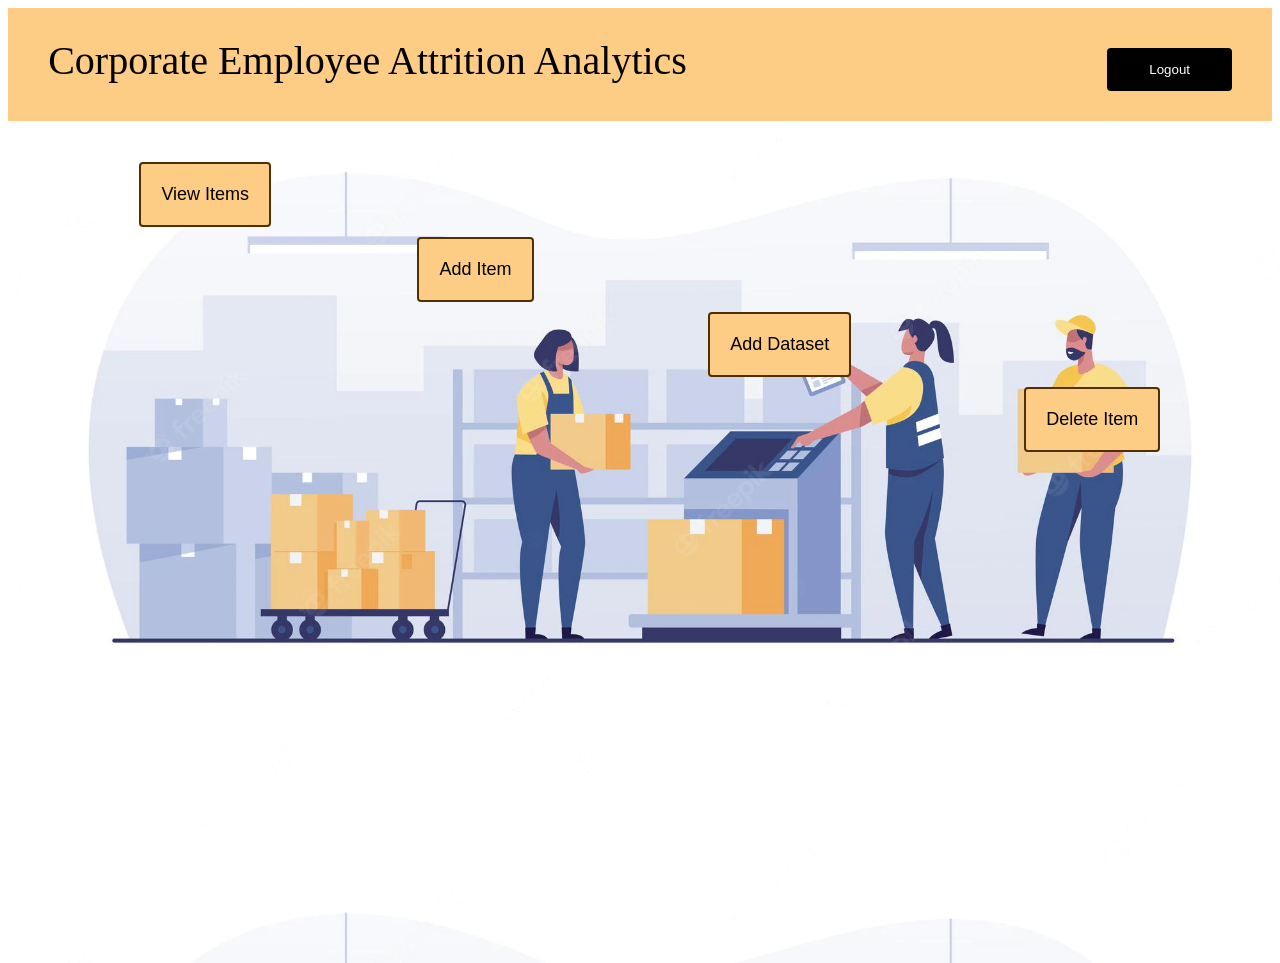
<file: Project Development Phase/Sprint 1/Sprint 1/templates/dashboard.html>
<!DOCTYPE html>
<html lang="en">
<head>
    <meta charset="UTF-8">
    <meta http-equiv="X-UA-Compatible" content="IE=edge">
    <meta name="viewport" content="width=device-width, initial-scale=1.0">
    <title>Dashboard</title>
    <link rel="stylesheet" href="../static/css/dashboard.css">
</head>
<body>
    <div>
        <div class="title">
           Corporate Employee Attrition Analytics
            <input type="button" value="Logout">
        </div><br><br>
        <div class="button">
            <button class="button1" id="triggerv"><span>View Items</span> </button>
            <div class="modalv">
                <div class="modal-contentv">
                    <span class="close-buttonv">&times;</span>
                    <h1 class="heading">View Items</h1>
                </div>
            </div>
        </div>
        <div class="sec_button">
            <button class="button1" id="triggera" ><span>Add Item</span></button>
            <div class="modala">
                <div class="modal-contenta">
                    <span class="close-buttona">&times;</span>
                    <h1 class="heading">Add Item</h1>
                    <form method="post" action="/dashboardAdd">
                        <div>
                            <input name="username" type="text" placeholder="username" required/>
                            <input name="empId" type="text" placeholder="EmployeeID" required>
                            <input name="envSatisfaction" type="number" placeholder="environmental Satisfaction" required />
                            <input name="wlbalance" type="number" placeholder="Work Life Balance" required />
                            <input name="age" type="number" placeholder="Age" required />
                            <input name="attrition" type="text" placeholder="attirion" required />
                            <input name="businessTravel" type="text" placeholder="Businees Travel" required/>
                            <input name="dept" type="text" placeholder="Department" required/>
                            <input name="distancefromhone" placeholder="Distance from " type="number" required/>
                            <input name="education" placeholder="Education" type="number" required/>
                            <input name="educationField" placeholder="Education Field" type="text" required/>
                            <input name="gender" placeholder="Gender" type="text" required/>
                            <input name="jobLevel" placeholder="Job Level" type="text" required/>
                            <input name="status" placeholder="Marital Status" type="text" required />
                            <input name="income" placeholder="Monthly Income" type="number" required/>
                        </div>
                        
                        <input type="submit" value="Submit">
                    </form>
                </div>
            </div>
        </div>
        <div class="third_button">
            <button class="button1" id="triggeru">Add Dataset</button>
            <div class="modalu">
                <div class="modal-contentu">
                    <span class="close-buttonu">&times;</span>
                    <h1 class="heading">Dataset</h1>
                    <form method="post" action="/dashboard">
                        <div>
                            <input name="username" type="text" placeholder="username" required>
                            <input name="file" id="fileSelect" type="file" accept=".csv, application/vnd.openxmlformats-officedocument.spreadsheetml.sheet, application/vnd.ms-excel" />
                        </div>
                        <!-- <div>
                            <input type="number" placeholder="Quantity to be updated" required>
                        </div> -->
                        <input type="submit" value="Submit">
                    </form>
                </div>
            </div>
        </div>
        <div class="fourth_button">
            <button class="button1" id="triggerd">Delete Item</button>
            <div class="modald">
                <div class="modal-contentd">
                    <span class="close-buttond">&times;</span>
                    <h1 class="heading">Delete Item</h1>
                    <form method="post">
                        <div>
                            <input type="text" placeholder="Item name" required>
                        </div>
                        <input type="submit" value="Submit">
                    </form>
                </div>
            </div>
        </div>
        
    </div>
</body>
</html>
<script src="../static/js/dashboard.js"></script>
</file>
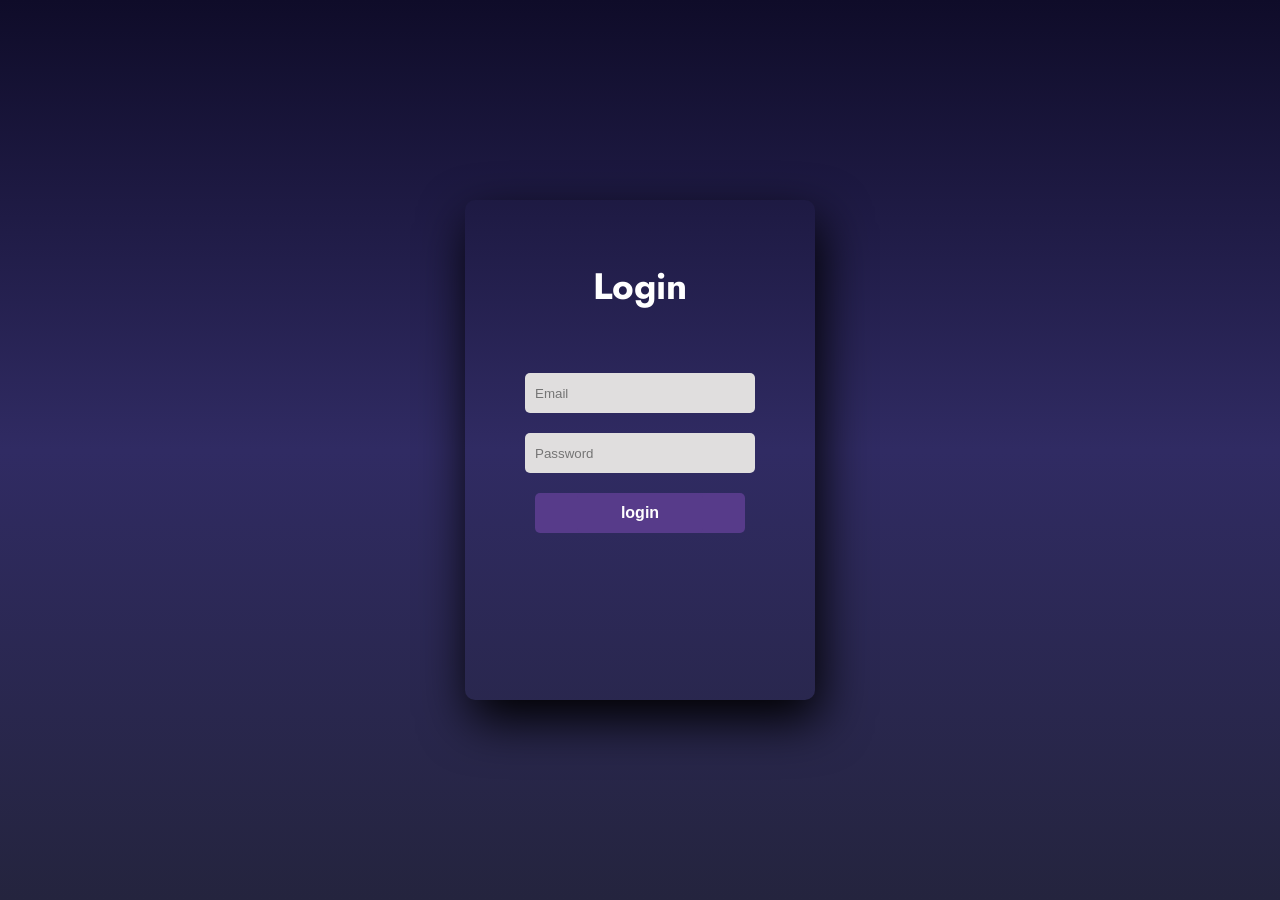
<file: Project Development Phase/Sprint 1/Sprint 1/templates/login.html>
<!DOCTYPE html>
<html>
  <head>
    <title>Slide Navbar</title>
    <link rel="stylesheet" type="text/css" href="../static/css/login.css" />
    <link
      href="https://fonts.googleapis.com/css2?family=Jost:wght@500&display=swap"
      rel="stylesheet"
    />
  </head>
  <body>
    <div class="main">
      <input type="checkbox" id="chk" aria-hidden="true" />

      <div class="signup">
        <form method="post" action="/login">
          <label for="chk" aria-hidden="true">Login</label>
          <!-- <input type="text" name="username" placeholder="User name" required /> -->
          <input type="email" name="username" placeholder="Email" required/>
          <input
            type="password"
            name="password"
            placeholder="Password"
            required
          />
          <div class="button">
            <input type="submit" value="login" class="button"/>
          </div>
          
          <!-- <button>Login</button> -->
        </form>
      </div>

      <!-- <div class="login">
        <form>
          <label for="chk" aria-hidden="true">Login</label>
          <input type="email" name="email" placeholder="Email" required="" />
          <input
            type="password"
            name="pswd"
            placeholder="Password"
            required=""
          />
          <button>Login</button>
        </form>
      </div> -->
    </div>
  </body>
</html>
</file>
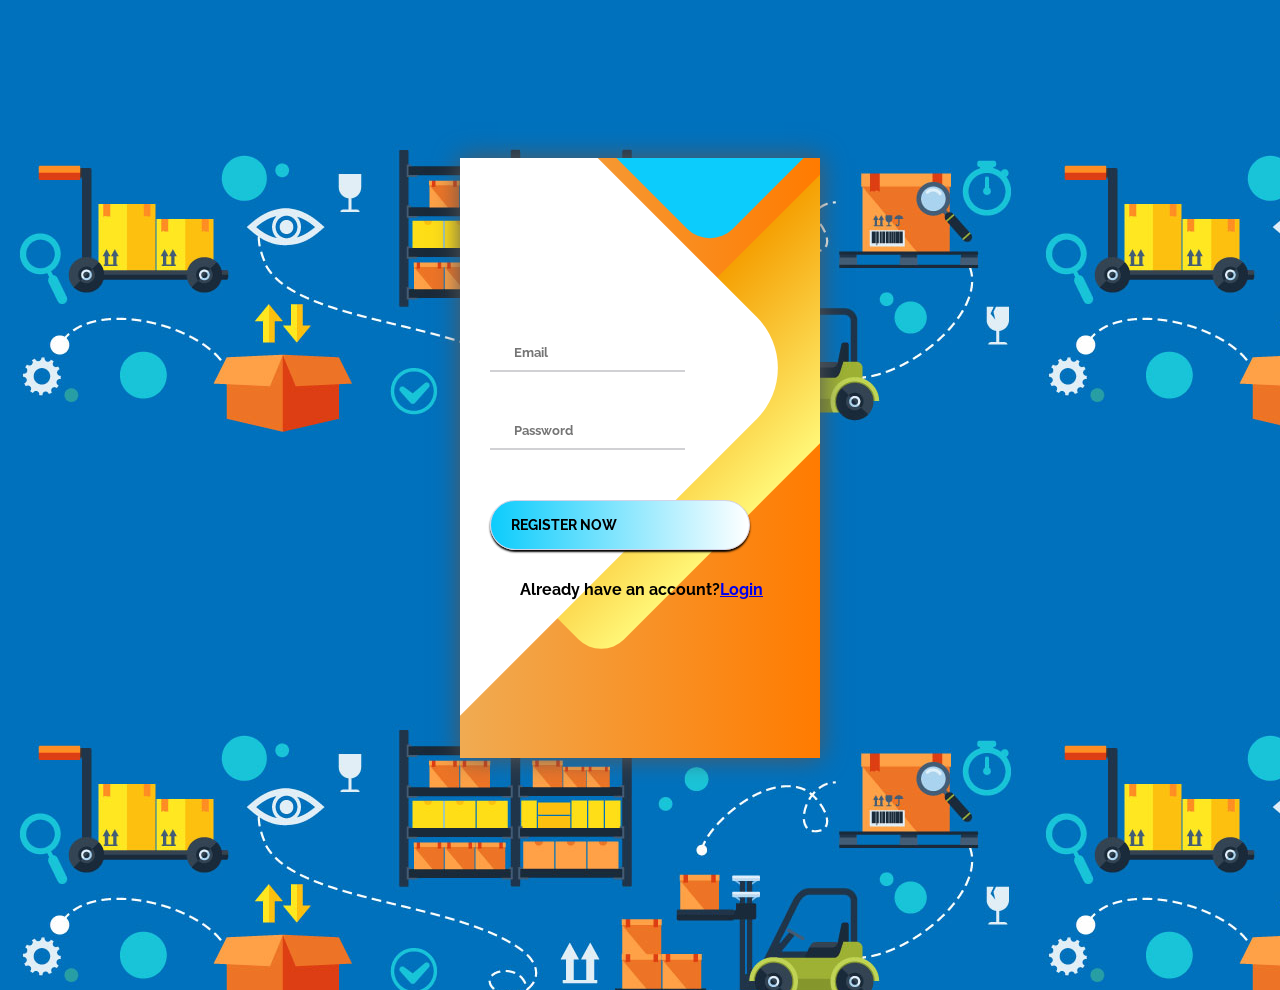
<file: Project Development Phase/Sprint 1/Sprint 1/templates/register.html>
<!DOCTYPE html>
<html lang="en">
<head>
    <meta charset="UTF-8">
    <meta http-equiv="X-UA-Compatible" content="IE=edge">
    <meta name="viewport" content="width=device-width, initial-scale=1.0">
    <title>Register</title>
    <link rel="stylesheet" href="../static/css/register.css">
</head>
<body>
    <div class="container">
        <div class="screen">
            <div class="screen__content">
                <form class="register" method="post" action="/register">
                    <div class="register__field">
                        <i class="register__icon fas fa-user"></i>
                        <input type="email" class="register__input" placeholder="Email" name="username" required>
                    </div>
                    <div class="register__field">
                        <i class="register__icon fas fa-lock"></i>
                        <input type="password" class="register__input" placeholder="Password" name="password" required>
                    </div>
                    <button class="button register__submit">
                        <span class="button__text">Register Now</span>
                        <i class="button__icon fas fa-chevron-right"></i>
                    </button>				
                </form>
                <div class="login_screen">
                    Already have an account?<a href="login">Login</a>
                </div>
            </div>
            <div class="screen__background">
                <span class="screen__background__shape screen__background__shape4"></span>
                <span class="screen__background__shape screen__background__shape3"></span>		
                <span class="screen__background__shape screen__background__shape2"></span>
                <span class="screen__background__shape screen__background__shape1"></span>
            </div>		
        </div>
    </div>
</body>
</html>
</file>
<file: Project Development Phase/Sprint 1/Sprint 1/static/css/dashboard.css>
body{
    background-image: url("../images/dashboard.png");
    background-size: 100%;
    overflow: hidden;
}
.title{
    background-color: #fdcd85;
    color: black;
    text-align: center;
    padding: 10px ;
    font-size: 40px;
}

.button1 {
    display: inline-block;
    border-radius: 4px;
    background-color: #fdcd85;
    border: 2px solid #503001;
    color: #000;
    text-align: center;
    font-size: 18px;
    padding: 20px;
    transition: all 0.5s;
    cursor: pointer;
    margin: 5px;
  }
  
  .button1 span {
    cursor: pointer;
    display: inline-block;
    transition: 0.5s;
  }
  
.button{
    padding-left: 10%;
}

.sec_button{
    padding-left: 32%;
}

.third_button{
    padding-left: 55%;
}

.fourth_button{
    padding-left: 80%;
    margin-right: 0px;
}
.modalv {
    position: fixed;
    left: 0;
    top: 0;
    width: 100%;
    height: 100%;
    background-color: rgba(0, 0, 0, 0.5);
    opacity: 0;
    visibility: hidden;
    transform: scale(1.1);
    transition: visibility 0s linear 0.25s, opacity 0.25s 0s, transform 0.25s;
}

.modal-contentv {
    position: relative;
    top: 50%;
    left: 50%;
    transform: translate(-50%, -50%);
    background-color: #fdcd85;
    padding: 1rem 1.5rem;
    width: 24rem;
    border-radius: 0.5rem;
}

.close-buttonv {
    float: right;
    width: 1.5rem;
    line-height: 1.5rem;
    text-align: center;
    cursor: pointer;
    border-radius: 0.25rem;
    background-color: #fdcd85;
}

.close-buttonv:hover {
    background-color: #fff
}

.show-modalv {
    opacity: 1;
    visibility:visible;
    transform: scale(1.0);
    transition: visibility 0s linear 0s, opacity 0.25s 0s, transform 0.25s;
}

.modala {
    position:absolute;
    left: 0;
    top: 0;
    width: 100%;
    height: 100%;
    background-color: rgba(0, 0, 0, 0.5);
    opacity: 0;
    visibility: hidden;
    transform: scale(1.1);
    transition: visibility 0s linear 0.25s, opacity 0.25s 0s, transform 0.25s;
}

.modal-contenta {
    position: absolute;
    top: 50%;
    left: 50%;
    height: 100%;
    overflow: scroll;
    overflow: hidden;
    transform: translate(-50%, -50%);
    background-color: #fdcd85;
    padding: 1rem 1.5rem;
    width: 24rem;
    border-radius: 0.5rem;
}

.close-buttona {
    float: right;
    width: 1.5rem;
    line-height: 1.5rem;
    text-align: center;
    cursor: pointer;
    border-radius: 0.25rem;
    background-color: #fdcd85;
}

.close-buttona:hover {
    background-color: #fff
}

.show-modala {
    opacity: 1;
    visibility:visible;
    transform: scale(1.0);
    transition: visibility 0s linear 0s, opacity 0.25s 0s, transform 0.25s;
}

.modalu {
    position: fixed;
    left: 0;
    top: 0;
    width: 100%;
    height: 100%;
    background-color: rgba(0, 0, 0, 0.5);
    opacity: 0;
    visibility: hidden;
    transform: scale(1.1);
    transition: visibility 0s linear 0.25s, opacity 0.25s 0s, transform 0.25s;
}

.modal-contentu {
    position: relative;
    top: 50%;
    left: 50%;
    transform: translate(-50%, -50%);
    background-color: #fdcd85;
    padding: 1rem 1.5rem;
    width: 24rem;
    border-radius: 0.5rem;
}

.close-buttonu {
    float: right;
    width: 1.5rem;
    line-height: 1.5rem;
    text-align: center;
    cursor: pointer;
    border-radius: 0.25rem;
    background-color: #fdcd85;
}

.close-buttonu:hover {
    background-color: #fff
}

.show-modalu {
    opacity: 1;
    visibility:visible;
    transform: scale(1.0);
    transition: visibility 0s linear 0s, opacity 0.25s 0s, transform 0.25s;
}

.modald {
    position: fixed;
    left: 0;
    top: 0;
    width: 100%;
    height: 100%;
    background-color: rgba(0, 0, 0, 0.5);
    opacity: 0;
    visibility: hidden;
    transform: scale(1.1);
    transition: visibility 0s linear 0.25s, opacity 0.25s 0s, transform 0.25s;
}

.modal-contentd {
    position: relative;
    top: 50%;
    left: 50%;
    transform: translate(-50%, -50%);
    background-color: #fdcd85;
    padding: 1rem 1.5rem;
    width: 24rem;
    border-radius: 0.5rem;
}

.close-buttond {
    float: right;
    width: 1.5rem;
    line-height: 1.5rem;
    text-align: center;
    cursor: pointer;
    border-radius: 0.25rem;
    background-color: #fdcd85;
}

.close-buttond:hover {
    background-color: #fff
}

.show-modald {
    opacity: 1;
    visibility:visible;
    transform: scale(1.0);
    transition: visibility 0s linear 0s, opacity 0.25s 0s, transform 0.25s;
    overflow: hidden;
}
.heading{
    text-align: center;
    overflow: hidden;
    height: auto;
    scroll-behavior: auto;

}
input[type=text],input[type=number] {
    width: 100%;
    padding: 12px 20px;
    margin: 8px 0;
    display: inline-block;
    border: 1px solid #ccc;
    border-radius: 4px;
    box-sizing: border-box;
  }
  input[type=submit] {
    margin-left: 33%;
    margin-top: 30px;
    margin-bottom: 20px;
    width: 30%;
    background-color: #000;
    color: white;
    padding: 14px 20px;
    border: none;
    border-radius: 4px;
    cursor: pointer;
  }
  input[type=button] {
    margin-left: 33%;
    margin-top: 30px;
    margin-bottom: 20px;
    width: 10%;
    background-color: #000;
    color: white;
    padding: 14px 20px;
    border: none;
    border-radius: 4px;
    cursor: pointer;
  }
</file>
<file: Project Development Phase/Sprint 1/Sprint 1/static/css/login.css>
body {
    margin: 0;
    padding: 0;
    display: flex;
    justify-content: center;
    align-items: center;
    min-height: 100vh;
    font-family: "Jost", sans-serif;
    background: linear-gradient(to bottom, #0f0c29, #302b63, #24243e);
    /* background: url("assets/corporate.jfif"); */
  }
  .main {
    width: 350px;
    height: 500px;
    background: red;
    overflow: hidden;
    background: url("https://doc-08-2c-docs.googleusercontent.com/docs/securesc/68c90smiglihng9534mvqmq1946dmis5/fo0picsp1nhiucmc0l25s29respgpr4j/1631524275000/03522360960922298374/03522360960922298374/1Sx0jhdpEpnNIydS4rnN4kHSJtU1EyWka?e=view&authuser=0&nonce=gcrocepgbb17m&user=03522360960922298374&hash=tfhgbs86ka6divo3llbvp93mg4csvb38")
      no-repeat center/ cover;
    border-radius: 10px;
    box-shadow: 5px 20px 50px #000;
  }
  #chk {
    display: none;
  }
  .signup {
    position: relative;
    width: 100%;
    height: 100%;
  }
  label {
    color: #fff;
    font-size: 2.3em;
    justify-content: center;
    display: flex;
    margin: 60px;
    font-weight: bold;
    cursor: pointer;
    transition: 0.5s ease-in-out;
  }
  input {
    width: 60%;
    height: 20px;
    background: #e0dede;
    justify-content: center;
    display: flex;
    margin: 20px auto;
    padding: 10px;
    border: none;
    outline: none;
    border-radius: 5px;
  }
  .button {
    width: 60%;
    height: 40px;
    margin: 10px auto;
    justify-content: center;
    display: block;
    color: #fff;
    background: #573b8a;
    font-size: 1em;
    font-weight: bold;
    margin-top: 20px;
    outline: none;
    border: none;
    border-radius: 5px;
    transition: 0.2s ease-in;
    cursor: pointer;
  }
  button:hover {
    background: #6d44b8;
  }
  .login {
    height: 460px;
    background: #eee;
    border-radius: 60% / 10%;
    transform: translateY(-180px);
    transition: 0.8s ease-in-out;
  }
  .login label {
    color: #573b8a;
    transform: scale(0.6);
  }
  
  #chk:checked ~ .login {
    transform: translateY(-500px);
  }
  #chk:checked ~ .login label {
    transform: scale(1);
  }
  #chk:checked ~ .signup label {
    transform: scale(0.6);
  }
</file>
<file: Project Development Phase/Sprint 1/Sprint 1/static/css/register.css>
@import url('https://fonts.googleapis.com/css?family=Raleway:400,700');

        * {
            box-sizing: border-box;
            /* margin: 0; */
            margin-bottom: 50;
            padding: 0;	
            font-family: Raleway, sans-serif;
        }

        body {
            background-image: url("../images/register.jpg");
            overflow: hidden;
        }

        .container {
            display: flex;
            align-items: center;
            justify-content: center;
            min-height: 100vh;
        }

        .screen {		
            background: linear-gradient(90deg, #f0ab52, #ff7b00);		
            position: relative;	
            height: 600px;
            width: 360px;	
            box-shadow: 0px 0px 24px #575757;
        }

        .screen__content {
            z-index: 1;
            position: relative;	
        }

        .screen__background {		
            position: absolute;
            top: 0;
            left: 0;
            right: 0;
            bottom: 0;
            z-index: 0;
            -webkit-clip-path: inset(0 0 0 0);
            clip-path: inset(0 0 0 0);	
        }

        .screen__background__shape {
            transform: rotate(45deg);
            position: absolute;
        }

        .screen__background__shape1 {
            height: 520px;
            width: 520px;
            background: #FFF;	
            top: -50px;
            right: 120px;	
            border-radius: 0 72px 0 0;
        }

        .screen__background__shape2 {
            height: 220px;
            width: 220px;
            background: #0cccfc;	
            top: -172px;
            right: 0;	
            border-radius: 32px;
        }

        .screen__background__shape3 {
            height: 540px;
            width: 190px;
            background: linear-gradient(270deg, #fff677, #f5a003);
            top: -24px;
            right: 0;	
            border-radius: 32px;
        }

        .screen__background__shape4 {
            height: 400px;
            width: 200px;
            /* background: #7E7BB9;	 */
            top: 420px;
            right: 50px;	
            border-radius: 60px;
        }

        .register {
            width: 320px;
            padding: 30px;
            padding-top: 156px;
        }

        .register__field {
            padding: 20px 0px;	
            position: relative;	
        }

        .register__icon {
            position: absolute;
            top: 30px;
            color: #7875B5;
        }

        .register__input {
            border: none;
            border-bottom: 2px solid #D1D1D4;
            background: none;
            padding: 10px;
            padding-left: 24px;
            font-weight: 700;
            width: 75%;
            transition: .2s;
        }

        .register__input:active,
        .register__input:focus,
        .register__input:hover {
            outline: none;
            border-bottom-color: #000000;
        }

        .register__submit {
            background: linear-gradient(270deg, #ffffff, #0cccfc);
            font-size: 14px;
            margin-top: 30px;
            padding: 16px 20px;
            border-radius: 26px;
            border: 1px solid #D4D3E8;
            text-transform: uppercase;
            font-weight: 700;
            display: flex;
            align-items: center;
            width: 100%;
            color: #000000;
            box-shadow: 0px 2px 2px #000000;
            cursor: pointer;
            transition: .2s;
        }

        .register__submit:active,
        .register__submit:focus,
        .register__submit:hover {
            border-color: #6A679E;
            outline: none;
        }

        .login_screen{
            padding-left: 60px;
            font-weight: bold;
        }
        .button__icon {
            font-size: 24px;
            margin-left: auto;
            color: #7875B5;
        }
</file>
